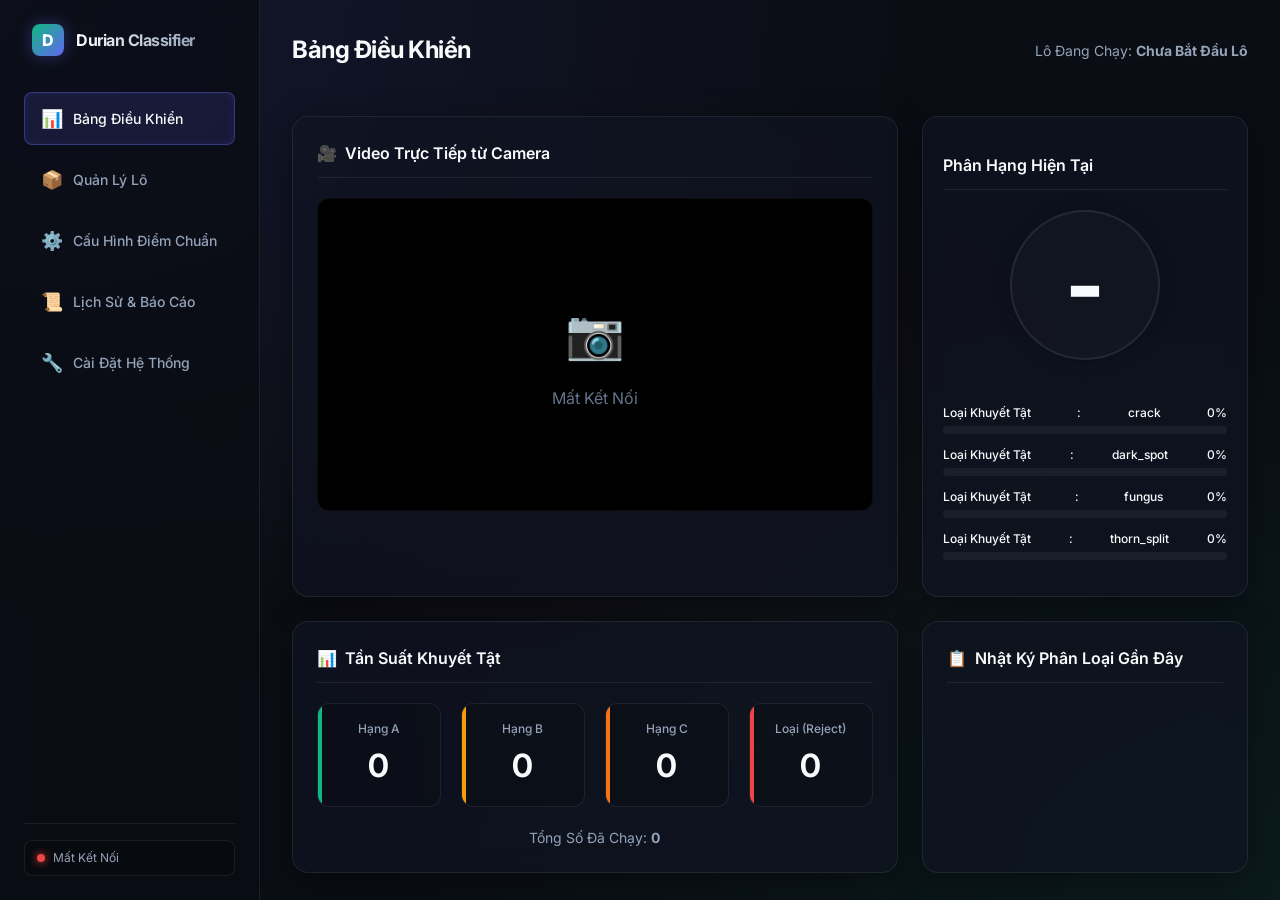
<file: ui/src/index.html>
<!DOCTYPE html>
<html lang="en">
<head>
    <meta charset="UTF-8">
    <meta name="viewport" content="width=device-width, initial-scale=1.0">
    <title data-i18n="app_title">Automated Durian Classifier</title>
    <link rel="stylesheet" href="css/main.css">
</head>
<body>
    <div class="app-container">
        <!-- Sidebar Navigation -->
        <aside class="sidebar">
            <div class="logo-container">
                <div class="logo-icon">D</div>
                <div class="logo-text">Durian Classifier</div>
            </div>
            
            <nav class="nav-menu">
                <li class="nav-item">
                    <a id="nav-dash-link" class="nav-link active" onclick="switchTab('dashboard')">
                        <span class="nav-icon">📊</span>
                        <span data-i18n="nav_dashboard">Dashboard</span>
                    </a>
                </li>
                <li class="nav-item">
                    <a id="nav-batch-link" class="nav-link" onclick="switchTab('batches')">
                        <span class="nav-icon">📦</span>
                        <span data-i18n="nav_batches">Batches</span>
                    </a>
                </li>
                <li class="nav-item">
                    <a id="nav-bench-link" class="nav-link" onclick="switchTab('benchmarks')">
                        <span class="nav-icon">⚙️</span>
                        <span data-i18n="nav_benchmarks">Benchmarks</span>
                    </a>
                </li>
                <li class="nav-item">
                    <a id="nav-hist-link" class="nav-link" onclick="switchTab('history')">
                        <span class="nav-icon">📜</span>
                        <span data-i18n="nav_history">History & Reports</span>
                    </a>
                </li>
                <li class="nav-item">
                    <a id="nav-settings-link" class="nav-link" onclick="switchTab('settings')">
                        <span class="nav-icon">🔧</span>
                        <span data-i18n="nav_settings">Settings</span>
                    </a>
                </li>
            </nav>

            <div class="sidebar-footer">
                <div class="status-badge">
                    <div id="ws-status-dot" class="status-dot"></div>
                    <span id="ws-status-text" data-i18n="status_disconnected">Disconnected</span>
                </div>
            </div>
        </aside>

        <!-- Main Workspace -->
        <main class="main-content">
            <!-- Alert Banner -->
            <div id="critical-alert-banner" class="alert-banner">
                <div class="alert-icon">⚠️</div>
                <div>
                    <h4 style="font-weight: 700; margin-bottom: 2px;">CRITICAL DEFECT DETECTED / PHÁT HIỆN LỖI NGHIÊM TRỌNG</h4>
                    <p style="font-size: 13px; opacity: 0.9;">Fungus or reject condition has triggered emergency mechanical reject diverter.</p>
                </div>
            </div>

            <!-- DASHBOARD PANEL -->
            <section id="panel-dashboard" class="tab-panel active">
                <div class="page-header">
                    <h1 class="page-title" data-i18n="nav_dashboard">Dashboard</h1>
                    <div style="font-size: 14px; color: var(--text-secondary);">
                        <span data-i18n="active_batch">Active Batch</span>: <strong id="dash-active-batch-id" data-i18n="no_active_batch">None</strong>
                    </div>
                </div>

                <div class="grid-2col">
                    <!-- Left: Camera Video Feed -->
                    <div class="panel">
                        <div class="panel-header">
                            <h2 class="panel-title">
                                <span>🎥</span> <span data-i18n="live_camera_feed">Live Camera Feed</span>
                            </h2>
                        </div>
                        <div class="video-wrapper">
                            <canvas id="live-canvas"></canvas>
                            <div id="video-placeholder" class="video-placeholder">
                                <span style="font-size: 48px;">📷</span>
                                <p data-i18n="status_disconnected">Disconnected from Live Video Stream</p>
                            </div>
                        </div>
                    </div>

                    <!-- Right: Current Grading Display -->
                    <div class="panel grade-panel">
                        <div class="panel-header" style="width: 100%;">
                            <h2 class="panel-title" data-i18n="current_grade">Current Grade</h2>
                        </div>
                        
                        <div id="huge-grade-badge" class="grade-badge-huge">-</div>
                        <div id="grade-reasons-container" class="defect-reasons" style="display: none;"></div>

                        <!-- Defect Confidence Bars -->
                        <div class="defect-list-items" style="margin-top: 24px;">
                            <div class="defect-item-progress">
                                <div class="defect-label-row">
                                    <span data-i18n="rule_defect">Defect</span>: <span>crack</span>
                                    <span id="conf-val-crack">0%</span>
                                </div>
                                <div class="progress-bar-bg">
                                    <div id="conf-bar-crack" class="progress-bar-fill" style="background-color: var(--color-grade-b);"></div>
                                </div>
                            </div>
                            <div class="defect-item-progress">
                                <div class="defect-label-row">
                                    <span data-i18n="rule_defect">Defect</span>: <span>dark_spot</span>
                                    <span id="conf-val-dark_spot">0%</span>
                                </div>
                                <div class="progress-bar-bg">
                                    <div id="conf-bar-dark_spot" class="progress-bar-fill" style="background-color: var(--color-grade-c);"></div>
                                </div>
                            </div>
                            <div class="defect-item-progress">
                                <div class="defect-label-row">
                                    <span data-i18n="rule_defect">Defect</span>: <span>fungus</span>
                                    <span id="conf-val-fungus">0%</span>
                                </div>
                                <div class="progress-bar-bg">
                                    <div id="conf-bar-fungus" class="progress-bar-fill" style="background-color: var(--color-reject);"></div>
                                </div>
                            </div>
                            <div class="defect-item-progress">
                                <div class="defect-label-row">
                                    <span data-i18n="rule_defect">Defect</span>: <span>thorn_split</span>
                                    <span id="conf-val-thorn_split">0%</span>
                                </div>
                                <div class="progress-bar-bg">
                                    <div id="conf-bar-thorn_split" class="progress-bar-fill" style="background-color: var(--color-grade-b);"></div>
                                </div>
                            </div>
                        </div>
                    </div>
                </div>

                <!-- Bottom: Total counts row & Recent Logs -->
                <div class="grid-2col">
                    <div class="panel">
                        <div class="panel-header">
                            <h2 class="panel-title">📊 <span data-i18n="defect_frequencies">Defect Frequency</span></h2>
                        </div>
                        <div class="grid-4col">
                            <div class="counter-card a">
                                <span class="counter-label" data-i18n="stats_grade_a">Grade A</span>
                                <span id="dash-count-a" class="counter-value">0</span>
                            </div>
                            <div class="counter-card b">
                                <span class="counter-label" data-i18n="stats_grade_b">Grade B</span>
                                <span id="dash-count-b" class="counter-value">0</span>
                            </div>
                            <div class="counter-card c">
                                <span class="counter-label" data-i18n="stats_grade_c">Grade C</span>
                                <span id="dash-count-c" class="counter-value">0</span>
                            </div>
                            <div class="counter-card reject">
                                <span class="counter-label" data-i18n="stats_reject">Reject</span>
                                <span id="dash-count-reject" class="counter-value">0</span>
                            </div>
                        </div>
                        <div style="margin-top: 20px; font-size: 14px; text-align: center; color: var(--text-secondary);">
                            <span data-i18n="stats_total">Total Processed</span>: <strong id="dash-total-count">0</strong>
                        </div>
                    </div>

                    <div class="panel">
                        <div class="panel-header">
                            <h2 class="panel-title">📋 <span data-i18n="recent_events">Recent Events</span></h2>
                        </div>
                        <div id="recent-events-list" class="event-list">
                            <!-- Events populated dynamically by event-handler -->
                        </div>
                    </div>
                </div>
            </section>

            <!-- BATCH MANAGER PANEL -->
            <section id="panel-batches" class="tab-panel">
                <div class="page-header">
                    <h1 class="page-title" data-i18n="nav_batches">Quản Lý Lô</h1>
                </div>

                <div class="grid-2col">
                    <!-- Start/Stop controls -->
                    <div class="panel">
                        <div class="panel-header">
                            <h2 class="panel-title">⚙️ <span data-i18n="start_batch">Start Batch</span></h2>
                        </div>
                        <form id="batch-form" onsubmit="handleBatchSubmit(event)">
                            <div class="form-group">
                                <label for="input-batch-id" data-i18n="batch_id">Batch ID</label>
                                <input type="text" id="input-batch-id" required>
                            </div>
                            <div class="form-group">
                                <label for="input-operator-id" data-i18n="operator_id">Operator ID</label>
                                <input type="text" id="input-operator-id" required>
                            </div>
                            <div class="form-group">
                                <label for="select-batch-benchmark" data-i18n="select_benchmark">Select Benchmark</label>
                                <select id="select-batch-benchmark" required>
                                    <!-- Dynamic benchmarks -->
                                </select>
                            </div>
                            <div style="display: flex; gap: 12px; margin-top: 24px;">
                                <button type="submit" id="btn-start-batch" class="btn btn-success" style="flex: 1;">
                                    <span data-i18n="start_batch">Start Batch</span>
                                </button>
                                <button type="button" id="btn-stop-batch" class="btn btn-danger" onclick="stopActiveBatch()" style="flex: 1;" disabled>
                                    <span data-i18n="stop_batch">Stop Batch</span>
                                </button>
                            </div>
                        </form>
                    </div>

                    <!-- Current Batch Status panel -->
                    <div class="panel">
                        <div class="panel-header">
                            <h2 class="panel-title">ℹ️ <span data-i18n="active_batch">Active Batch Info</span></h2>
                        </div>
                        <div style="display: flex; flex-direction: column; gap: 16px;">
                            <div class="compare-row">
                                <span data-i18n="batch_id">Batch ID</span>
                                <span id="info-batch-id" class="metric-val">-</span>
                            </div>
                            <div class="compare-row">
                                <span data-i18n="operator">Operator</span>
                                <span id="info-operator" class="metric-val">-</span>
                            </div>
                            <div class="compare-row">
                                <span data-i18n="select_benchmark">Benchmark</span>
                                <span id="info-benchmark" class="metric-val">-</span>
                            </div>
                            <div class="compare-row">
                                <span data-i18n="col_time">Start Time</span>
                                <span id="info-start-time" class="metric-val">-</span>
                            </div>
                            <div class="compare-row">
                                <span>Status</span>
                                <span id="info-status" class="metric-val" style="color: var(--color-reject);">STOPPED</span>
                            </div>
                        </div>
                    </div>
                </div>
            </section>

            <!-- BENCHMARK MANAGER PANEL -->
            <section id="panel-benchmarks" class="tab-panel">
                <div class="page-header">
                    <h1 class="page-title" data-i18n="benchmark_title">Benchmark Config</h1>
                    <button class="btn btn-primary" onclick="showNewBenchmarkForm()" data-i18n="btn_new_benchmark">New Benchmark</button>
                </div>

                <div class="grid-2col">
                    <!-- Left: list of benchmarks -->
                    <div class="panel" style="max-height: 500px; overflow-y: auto;">
                        <div class="panel-header">
                            <h2 class="panel-title">📁 Benchmark Profiles</h2>
                        </div>
                        <div id="benchmarks-list-group" style="display: flex; flex-direction: column; gap: 10px;">
                            <!-- Dynamic list -->
                        </div>
                    </div>

                    <!-- Right: Editor Form -->
                    <div class="panel" id="benchmark-editor-panel" style="display: none;">
                        <div class="panel-header">
                            <h2 class="panel-title" id="editor-title">Edit Benchmark</h2>
                        </div>
                        <form id="benchmark-edit-form" onsubmit="saveBenchmark(event)">
                            <input type="hidden" id="edit-benchmark-filename">
                            <div class="form-group">
                                <label for="edit-benchmark-name">Benchmark Name</label>
                                <input type="text" id="edit-benchmark-name" required>
                            </div>

                            <h3 style="font-size: 14px; margin: 16px 0 8px 0; font-weight: 700; color: var(--text-secondary);">DEFECT RULES</h3>
                            
                            <!-- Defect classes rules grid -->
                            <div style="display: flex; flex-direction: column; gap: 16px;">
                                <!-- CRACK -->
                                <div style="padding: 12px; background: rgba(0,0,0,0.1); border-radius: var(--radius-sm); border: 1px solid var(--border-color);">
                                    <div style="display: flex; justify-content: space-between; font-weight: 600; margin-bottom: 8px;">
                                        <span>Crack (Nứt vỏ)</span>
                                        <label><input type="checkbox" id="rule-force-crack"> Force Reject</label>
                                    </div>
                                    <div class="form-row">
                                        <div class="form-group">
                                            <label>Max A</label>
                                            <input type="number" id="rule-max-a-crack" min="0" value="0">
                                        </div>
                                        <div class="form-group">
                                            <label>Max B</label>
                                            <input type="number" id="rule-max-b-crack" min="0" value="0">
                                        </div>
                                        <div class="form-group">
                                            <label>Max C</label>
                                            <input type="number" id="rule-max-c-crack" min="0" value="1">
                                        </div>
                                    </div>
                                    <div class="slider-group">
                                        <div class="slider-labels">
                                            <span data-i18n="rule_max_area">Max Area Ratio</span>
                                            <span id="area-val-crack">2%</span>
                                        </div>
                                        <input type="range" id="rule-area-crack" min="0" max="100" value="2" oninput="document.getElementById('area-val-crack').innerText = this.value + '%'">
                                    </div>
                                </div>

                                <!-- DARK SPOT -->
                                <div style="padding: 12px; background: rgba(0,0,0,0.1); border-radius: var(--radius-sm); border: 1px solid var(--border-color);">
                                    <div style="display: flex; justify-content: space-between; font-weight: 600; margin-bottom: 8px;">
                                        <span>Dark Spot (Đốm đen)</span>
                                        <label><input type="checkbox" id="rule-force-dark_spot"> Force Reject</label>
                                    </div>
                                    <div class="form-row">
                                        <div class="form-group">
                                            <label>Max A</label>
                                            <input type="number" id="rule-max-a-dark_spot" min="0" value="0">
                                        </div>
                                        <div class="form-group">
                                            <label>Max B</label>
                                            <input type="number" id="rule-max-b-dark_spot" min="0" value="1">
                                        </div>
                                        <div class="form-group">
                                            <label>Max C</label>
                                            <input type="number" id="rule-max-c-dark_spot" min="0" value="2">
                                        </div>
                                    </div>
                                    <div class="slider-group">
                                        <div class="slider-labels">
                                            <span data-i18n="rule_max_area">Max Area Ratio</span>
                                            <span id="area-val-dark_spot">5%</span>
                                        </div>
                                        <input type="range" id="rule-area-dark_spot" min="0" max="100" value="5" oninput="document.getElementById('area-val-dark_spot').innerText = this.value + '%'">
                                    </div>
                                </div>

                                <!-- FUNGUS -->
                                <div style="padding: 12px; background: rgba(0,0,0,0.1); border-radius: var(--radius-sm); border: 1px solid var(--border-color);">
                                    <div style="display: flex; justify-content: space-between; font-weight: 600; margin-bottom: 8px;">
                                        <span>Fungus (Nấm bệnh)</span>
                                        <label><input type="checkbox" id="rule-force-fungus" checked> Force Reject</label>
                                    </div>
                                    <div class="form-row">
                                        <div class="form-group">
                                            <label>Max A</label>
                                            <input type="number" id="rule-max-a-fungus" min="0" value="0">
                                        </div>
                                        <div class="form-group">
                                            <label>Max B</label>
                                            <input type="number" id="rule-max-b-fungus" min="0" value="0">
                                        </div>
                                        <div class="form-group">
                                            <label>Max C</label>
                                            <input type="number" id="rule-max-c-fungus" min="0" value="0">
                                        </div>
                                    </div>
                                    <div class="slider-group">
                                        <div class="slider-labels">
                                            <span data-i18n="rule_max_area">Max Area Ratio</span>
                                            <span id="area-val-fungus">0%</span>
                                        </div>
                                        <input type="range" id="rule-area-fungus" min="0" max="100" value="0" oninput="document.getElementById('area-val-fungus').innerText = this.value + '%'">
                                    </div>
                                </div>

                                <!-- THORN SPLIT -->
                                <div style="padding: 12px; background: rgba(0,0,0,0.1); border-radius: var(--radius-sm); border: 1px solid var(--border-color);">
                                    <div style="display: flex; justify-content: space-between; font-weight: 600; margin-bottom: 8px;">
                                        <span>Thorn Split (Bể gai)</span>
                                        <label><input type="checkbox" id="rule-force-thorn_split"> Force Reject</label>
                                    </div>
                                    <div class="form-row">
                                        <div class="form-group">
                                            <label>Max A</label>
                                            <input type="number" id="rule-max-a-thorn_split" min="0" value="0">
                                        </div>
                                        <div class="form-group">
                                            <label>Max B</label>
                                            <input type="number" id="rule-max-b-thorn_split" min="0" value="1">
                                        </div>
                                        <div class="form-group">
                                            <label>Max C</label>
                                            <input type="number" id="rule-max-c-thorn_split" min="0" value="2">
                                        </div>
                                    </div>
                                    <div class="slider-group">
                                        <div class="slider-labels">
                                            <span data-i18n="rule_max_area">Max Area Ratio</span>
                                            <span id="area-val-thorn_split">8%</span>
                                        </div>
                                        <input type="range" id="rule-area-thorn_split" min="0" max="100" value="8" oninput="document.getElementById('area-val-thorn_split').innerText = this.value + '%'">
                                    </div>
                                </div>
                            </div>

                            <div style="display: flex; gap: 12px; margin-top: 24px;">
                                <button type="submit" class="btn btn-primary" style="flex: 1;">Save</button>
                                <button type="button" class="btn btn-secondary" onclick="document.getElementById('benchmark-editor-panel').style.display='none'">Cancel</button>
                                <button type="button" id="btn-delete-benchmark" class="btn btn-danger" onclick="deleteBenchmark()">Delete</button>
                            </div>
                        </form>
                    </div>
                </div>
            </section>

            <!-- HISTORY & REPORTS PANEL -->
            <section id="panel-history" class="tab-panel">
                <div class="page-header">
                    <h1 class="page-title" data-i18n="history_title">Detection History Logs</h1>
                </div>

                <div class="panel">
                    <div style="display: flex; gap: 16px; margin-bottom: 20px;">
                        <input type="text" id="history-search-input" data-i18n-placeholder="search_placeholder" placeholder="Search by Batch ID..." style="flex: 1;">
                        <button class="btn btn-primary" onclick="searchHistory()">Search</button>
                    </div>

                    <div class="table-container">
                        <table id="history-table">
                            <thead>
                                <tr>
                                    <th data-i18n="col_id">STT</th>
                                    <th data-i18n="col_time">Timestamp</th>
                                    <th data-i18n="col_batch">Batch ID</th>
                                    <th data-i18n="col_grade">Grade</th>
                                    <th data-i18n="col_defects">Defects Found</th>
                                    <th data-i18n="col_confidence">Confidence</th>
                                </tr>
                            </thead>
                            <tbody id="history-table-body">
                                <!-- Populated dynamically -->
                            </tbody>
                        </table>
                    </div>

                    <!-- Pagination -->
                    <div class="pagination">
                        <button id="btn-prev-page" class="btn btn-secondary" onclick="changePage(-1)">Prev</button>
                        <span id="page-num-indicator" class="page-info">Page 1</span>
                        <button id="btn-next-page" class="btn btn-secondary" onclick="changePage(1)">Next</button>
                    </div>

                    <!-- Report Download Buttons -->
                    <div style="display: flex; gap: 16px; margin-top: 24px; border-top: 1px solid var(--border-color); padding-top: 20px;">
                        <button class="btn btn-success" onclick="downloadReport('excel')">
                            📊 <span data-i18n="btn_download_excel">Download Excel</span>
                        </button>
                        <button class="btn btn-secondary" onclick="downloadReport('pdf')">
                            📄 <span data-i18n="btn_download_pdf">Download PDF</span>
                        </button>
                    </div>
                </div>
            </section>

            <!-- SETTINGS PANEL -->
            <section id="panel-settings" class="tab-panel">
                <div class="page-header">
                    <h1 class="page-title" data-i18n="settings_title">System Settings</h1>
                </div>

                <div class="grid-2col">
                    <!-- Left: Camera Source, Thresholds & i18n -->
                    <div class="panel">
                        <div class="panel-header">
                            <h2 class="panel-title">⚙️ App Settings</h2>
                        </div>
                        <form id="settings-form" onsubmit="saveAppSettings(event)">
                            <div class="form-group">
                                <label data-i18n="lang_label">Language</label>
                                <select id="settings-lang-select" onchange="setLanguage(this.value)">
                                    <option value="vi">Tiếng Việt</option>
                                    <option value="en">English</option>
                                </select>
                            </div>
                            <div class="form-group">
                                <label data-i18n="camera_source">Camera Source</label>
                                <select id="settings-cam-source" onchange="toggleCameraFields(this.value)">
                                    <option value="usb">USB UVC Camera</option>
                                    <option value="rtsp">RTSP IP Camera</option>
                                </select>
                            </div>
                            <div id="settings-usb-group" class="form-group">
                                <label data-i18n="camera_id">USB Device ID</label>
                                <input type="number" id="settings-usb-id" min="0" value="0">
                            </div>
                            <div id="settings-rtsp-group" class="form-group" style="display: none;">
                                <label data-i18n="rtsp_url">RTSP Stream URL</label>
                                <input type="text" id="settings-rtsp-url">
                            </div>
                            <div class="form-group">
                                <label data-i18n="motion_thresh">Motion Threshold</label>
                                <div class="slider-group">
                                    <div class="slider-labels">
                                        <span>Sensitivity</span>
                                        <span id="motion-thresh-val">25</span>
                                    </div>
                                    <input type="range" id="settings-motion-thresh" min="5" max="100" value="25" oninput="document.getElementById('motion-thresh-val').innerText = this.value">
                                </div>
                            </div>
                            <button type="submit" class="btn btn-primary" style="margin-top: 12px; width: 100%;">
                                <span data-i18n="save_settings">Save Settings</span>
                            </button>
                        </form>
                    </div>

                    <!-- Right: OTA Updates panel & System Health -->
                    <div style="display: flex; flex-direction: column; gap: 24px;">
                        <!-- System Health / Status -->
                        <div class="panel">
                            <div class="panel-header">
                                <h2 class="panel-title">🛡️ System Status</h2>
                            </div>
                            <div style="display: flex; flex-direction: column; gap: 12px; font-size: 13px;">
                                <div class="compare-row">
                                    <span>Engine Backend</span>
                                    <span id="health-backend" class="metric-val">Loading...</span>
                                </div>
                                <div class="compare-row">
                                    <span>Active Model</span>
                                    <span id="health-model" class="metric-val">Loading...</span>
                                </div>
                                <div class="compare-row">
                                    <span>Average Latency</span>
                                    <span id="health-latency" class="metric-val">Loading...</span>
                                </div>
                                <div class="compare-row">
                                    <span>DB Backup Status</span>
                                    <span id="health-backup" class="metric-val">Enabled</span>
                                </div>
                            </div>
                        </div>

                        <!-- OTA updates -->
                        <div class="panel">
                            <div class="panel-header">
                                <h2 class="panel-title">🔄 <span data-i18n="ota_updates">OTA Model Updates</span></h2>
                            </div>
                            <div id="ota-loading-indicator" style="display: none; text-align: center; padding: 20px;">
                                <span>🔄</span> Checking for pending updates...
                            </div>
                            <div id="ota-empty-state" style="text-align: center; color: var(--text-muted); padding: 12px 0;">
                                <span data-i18n="no_pending_updates">System is up to date.</span>
                            </div>
                            <!-- Compare panel -->
                            <div id="ota-compare-panel" style="display: none;">
                                <p style="font-size: 13px; color: var(--text-secondary); margin-bottom: 12px;">
                                    <span data-i18n="pending_model">New model version is available!</span>
                                </p>
                                <div class="compare-container">
                                    <!-- Current Model -->
                                    <div class="compare-box">
                                        <div class="compare-title">Current Model</div>
                                        <div class="compare-row">
                                            <span>Recall</span>
                                            <span id="ota-curr-recall" class="metric-val">84.2%</span>
                                        </div>
                                        <div class="compare-row">
                                            <span>mAP@50</span>
                                            <span id="ota-curr-map" class="metric-val">71.0%</span>
                                        </div>
                                        <div class="compare-row">
                                            <span>Latency</span>
                                            <span id="ota-curr-latency" class="metric-val">120ms</span>
                                        </div>
                                    </div>
                                    <!-- New Model -->
                                    <div class="compare-box highlight">
                                        <div class="compare-title" style="color: var(--color-grade-a);">New Model (OTA)</div>
                                        <div class="compare-row">
                                            <span>Recall</span>
                                            <span id="ota-new-recall" class="metric-val better">89.5%</span>
                                        </div>
                                        <div class="compare-row">
                                            <span>mAP@50</span>
                                            <span id="ota-new-map" class="metric-val better">75.6%</span>
                                        </div>
                                        <div class="compare-row">
                                            <span>Latency</span>
                                            <span id="ota-new-latency" class="metric-val">115ms</span>
                                        </div>
                                    </div>
                                </div>
                                <div style="display: flex; gap: 12px;">
                                    <button class="btn btn-success" id="ota-btn-approve" onclick="approveOTA()" style="flex: 1;">
                                        <span data-i18n="btn_approve">Approve Update</span>
                                    </button>
                                    <button class="btn btn-danger" id="ota-btn-reject" onclick="rejectOTA()" style="flex: 1;">
                                        <span data-i18n="btn_reject">Reject Update</span>
                                    </button>
                                </div>
                            </div>
                        </div>
                    </div>
                </div>
            </section>
        </main>
    </div>

    <!-- Scripts loading -->
    <script src="js/i18n.js"></script>
    <script src="js/components/live-feed.js"></script>
    <script src="js/components/grade-display.js"></script>
    <script src="js/components/batch-controls.js"></script>
    <script src="js/components/detection-history.js"></script>
    <script src="js/components/benchmark-manager.js"></script>
    <script src="js/components/model-update-panel.js"></script>
    <script src="js/components/settings-panel.js"></script>
    <script src="js/app.js"></script>
</body>
</html>
</file>
<file: ui/src/css/main.css>
@import url('https://fonts.googleapis.com/css2?family=Inter:wght@300;400;500;600;700;800&display=swap');

:root {
    --bg-primary: #0a0d14;
    --bg-secondary: rgba(16, 20, 35, 0.65);
    --bg-surface: rgba(26, 32, 53, 0.45);
    --bg-surface-hover: rgba(36, 44, 71, 0.6);
    
    --border-color: rgba(255, 255, 255, 0.08);
    --border-color-active: rgba(99, 102, 241, 0.4);
    
    --text-primary: #f8fafc;
    --text-secondary: #94a3b8;
    --text-muted: #64748b;
    
    --color-primary: #6366f1; /* Indigo */
    --color-primary-glow: rgba(99, 102, 241, 0.15);
    
    /* Grade Colors */
    --color-grade-a: #10b981; /* Emerald Green */
    --color-grade-a-glow: rgba(16, 185, 129, 0.2);
    
    --color-grade-b: #f59e0b; /* Amber */
    --color-grade-b-glow: rgba(245, 158, 11, 0.2);
    
    --color-grade-c: #f97316; /* Orange */
    --color-grade-c-glow: rgba(249, 115, 22, 0.2);
    
    --color-reject: #ef4444; /* Red */
    --color-reject-glow: rgba(239, 68, 68, 0.25);
    
    --font-sans: 'Inter', -apple-system, BlinkMacSystemFont, "Segoe UI", Roboto, Helvetica, Arial, sans-serif;
    --shadow-premium: 0 8px 32px 0 rgba(0, 0, 0, 0.37);
    --blur-glass: blur(12px);
    --radius-lg: 16px;
    --radius-md: 12px;
    --radius-sm: 8px;
}

* {
    box-sizing: border-box;
    margin: 0;
    padding: 0;
}

body {
    background-color: var(--bg-primary);
    background-image: 
        radial-gradient(at 0% 0%, rgba(99, 102, 241, 0.12) 0px, transparent 50%),
        radial-gradient(at 100% 100%, rgba(16, 185, 129, 0.08) 0px, transparent 50%),
        radial-gradient(at 50% 50%, rgba(239, 68, 68, 0.04) 0px, transparent 60%);
    background-attachment: fixed;
    color: var(--text-primary);
    font-family: var(--font-sans);
    min-height: 100vh;
    overflow-x: hidden;
    line-height: 1.5;
    -webkit-font-smoothing: antialiased;
}

/* App Layout */
.app-container {
    display: grid;
    grid-template-columns: 260px 1fr;
    min-height: 100vh;
}

/* Sidebar Navigation */
.sidebar {
    background: rgba(10, 13, 20, 0.8);
    backdrop-filter: var(--blur-glass);
    -webkit-backdrop-filter: var(--blur-glass);
    border-right: 1px solid var(--border-color);
    padding: 24px;
    display: flex;
    flex-direction: column;
    height: 100vh;
    position: sticky;
    top: 0;
}

.logo-container {
    display: flex;
    align-items: center;
    gap: 12px;
    margin-bottom: 36px;
    padding-left: 8px;
}

.logo-icon {
    width: 32px;
    height: 32px;
    background: linear-gradient(135deg, var(--color-grade-a), var(--color-primary));
    border-radius: var(--radius-sm);
    display: flex;
    align-items: center;
    justify-content: center;
    box-shadow: 0 0 16px rgba(99, 102, 241, 0.4);
    font-weight: 800;
    font-size: 16px;
    color: white;
}

.logo-text {
    font-size: 16px;
    font-weight: 700;
    letter-spacing: -0.5px;
    background: linear-gradient(to right, #ffffff, #94a3b8);
    -webkit-background-clip: text;
    -webkit-text-fill-color: transparent;
}

.nav-menu {
    list-style: none;
    display: flex;
    flex-direction: column;
    gap: 8px;
    flex-grow: 1;
}

.nav-item {
    width: 100%;
}

.nav-link {
    display: flex;
    align-items: center;
    gap: 12px;
    padding: 12px 16px;
    color: var(--text-secondary);
    text-decoration: none;
    font-weight: 500;
    font-size: 14px;
    border-radius: var(--radius-sm);
    transition: all 0.2s ease;
    cursor: pointer;
    border: 1px solid transparent;
}

.nav-link:hover {
    color: var(--text-primary);
    background: var(--bg-surface-hover);
    border-color: rgba(255, 255, 255, 0.03);
}

.nav-link.active {
    color: var(--text-primary);
    background: var(--color-primary-glow);
    border-color: var(--border-color-active);
    box-shadow: inset 0 0 8px rgba(99, 102, 241, 0.1);
}

.nav-icon {
    font-size: 18px;
    width: 20px;
    text-align: center;
}

/* Sidebar Footer / Connection Status */
.sidebar-footer {
    border-top: 1px solid var(--border-color);
    padding-top: 16px;
    margin-top: auto;
}

.status-badge {
    display: flex;
    align-items: center;
    gap: 8px;
    font-size: 12px;
    color: var(--text-secondary);
    background: rgba(0, 0, 0, 0.2);
    padding: 8px 12px;
    border-radius: var(--radius-sm);
    border: 1px solid var(--border-color);
}

.status-dot {
    width: 8px;
    height: 8px;
    border-radius: 50%;
    background-color: var(--color-reject);
    box-shadow: 0 0 8px var(--color-reject);
}

.status-dot.connected {
    background-color: var(--color-grade-a);
    box-shadow: 0 0 8px var(--color-grade-a);
    animation: pulse 2s infinite;
}

/* Main Content Area */
.main-content {
    padding: 32px;
    height: 100vh;
    overflow-y: auto;
    display: flex;
    flex-direction: column;
}

/* Page Headers */
.page-header {
    display: flex;
    justify-content: space-between;
    align-items: center;
    margin-bottom: 24px;
}

.page-title {
    font-size: 24px;
    font-weight: 700;
    color: var(--text-primary);
    letter-spacing: -0.5px;
}

/* Tab Panel Management */
.tab-panel {
    display: none;
    flex-direction: column;
    gap: 24px;
    animation: fadeIn 0.3s ease-in-out forwards;
}

.tab-panel.active {
    display: flex;
}

/* Glass Panels */
.panel {
    background: var(--bg-secondary);
    backdrop-filter: var(--blur-glass);
    -webkit-backdrop-filter: var(--blur-glass);
    border: 1px solid var(--border-color);
    border-radius: var(--radius-lg);
    padding: 24px;
    box-shadow: var(--shadow-premium);
}

.panel-header {
    display: flex;
    justify-content: space-between;
    align-items: center;
    margin-bottom: 20px;
    border-bottom: 1px solid var(--border-color);
    padding-bottom: 12px;
}

.panel-title {
    font-size: 16px;
    font-weight: 600;
    color: var(--text-primary);
    display: flex;
    align-items: center;
    gap: 8px;
}

/* GRID LAYOUTS */
.grid-2col {
    display: grid;
    grid-template-columns: 1.3fr 0.7fr;
    gap: 24px;
}

.grid-3col {
    display: grid;
    grid-template-columns: repeat(3, 1fr);
    gap: 24px;
}

.grid-4col {
    display: grid;
    grid-template-columns: repeat(4, 1fr);
    gap: 20px;
}

@media (max-width: 1200px) {
    .grid-2col {
        grid-template-columns: 1fr;
    }
    .grid-3col {
        grid-template-columns: 1fr;
    }
    .grid-4col {
        grid-template-columns: repeat(2, 1fr);
    }
}

/* Live Video Panel */
.video-wrapper {
    position: relative;
    width: 100%;
    aspect-ratio: 16/9;
    background: #000;
    border-radius: var(--radius-md);
    overflow: hidden;
    border: 1px solid rgba(255, 255, 255, 0.05);
}

#live-canvas {
    width: 100%;
    height: 100%;
    object-fit: contain;
    display: block;
}

.video-placeholder {
    position: absolute;
    top: 0;
    left: 0;
    width: 100%;
    height: 100%;
    display: flex;
    flex-direction: column;
    align-items: center;
    justify-content: center;
    gap: 16px;
    color: var(--text-muted);
}

.video-placeholder svg {
    width: 48px;
    height: 48px;
    opacity: 0.5;
}

/* Current Grade Display */
.grade-panel {
    display: flex;
    flex-direction: column;
    align-items: center;
    justify-content: center;
    text-align: center;
    padding: 36px 20px;
    position: relative;
}

.grade-badge-huge {
    font-size: 84px;
    font-weight: 800;
    line-height: 1;
    width: 150px;
    height: 150px;
    border-radius: 50%;
    display: flex;
    align-items: center;
    justify-content: center;
    margin-bottom: 20px;
    background: rgba(255, 255, 255, 0.02);
    border: 2px solid var(--border-color);
    box-shadow: 0 0 20px rgba(0,0,0,0.2);
    transition: all 0.3s cubic-bezier(0.34, 1.56, 0.64, 1);
}

/* Grade Color States */
.grade-badge-huge.grade-a {
    color: var(--color-grade-a);
    border-color: var(--color-grade-a);
    background: var(--color-grade-a-glow);
    box-shadow: 0 0 35px var(--color-grade-a-glow);
}

.grade-badge-huge.grade-b {
    color: var(--color-grade-b);
    border-color: var(--color-grade-b);
    background: var(--color-grade-b-glow);
    box-shadow: 0 0 35px var(--color-grade-b-glow);
}

.grade-badge-huge.grade-c {
    color: var(--color-grade-c);
    border-color: var(--color-grade-c);
    background: var(--color-grade-c-glow);
    box-shadow: 0 0 35px var(--color-grade-c-glow);
}

.grade-badge-huge.grade-reject {
    color: var(--color-reject);
    border-color: var(--color-reject);
    background: var(--color-reject-glow);
    box-shadow: 0 0 35px var(--color-reject-glow);
    animation: pulse-reject 1s infinite alternate;
}

.defect-reasons {
    font-size: 14px;
    color: var(--text-secondary);
    background: rgba(0, 0, 0, 0.2);
    padding: 8px 16px;
    border-radius: var(--radius-sm);
    margin-top: 10px;
    max-width: 90%;
    text-align: center;
}

/* Running Counters Cards */
.counter-card {
    display: flex;
    flex-direction: column;
    align-items: center;
    padding: 16px;
    background: rgba(0, 0, 0, 0.15);
    border: 1px solid var(--border-color);
    border-radius: var(--radius-md);
    position: relative;
    overflow: hidden;
}

.counter-card::before {
    content: '';
    position: absolute;
    top: 0;
    left: 0;
    width: 4px;
    height: 100%;
}

.counter-card.a::before { background-color: var(--color-grade-a); }
.counter-card.b::before { background-color: var(--color-grade-b); }
.counter-card.c::before { background-color: var(--color-grade-c); }
.counter-card.reject::before { background-color: var(--color-reject); }

.counter-value {
    font-size: 32px;
    font-weight: 700;
    margin-top: 4px;
}

.counter-label {
    font-size: 12px;
    font-weight: 500;
    color: var(--text-secondary);
}

/* Form Controls & Inputs */
.form-group {
    display: flex;
    flex-direction: column;
    gap: 8px;
    margin-bottom: 16px;
}

.form-row {
    display: grid;
    grid-template-columns: 1fr 1fr;
    gap: 16px;
}

label {
    font-size: 12px;
    font-weight: 600;
    color: var(--text-secondary);
    text-transform: uppercase;
    letter-spacing: 0.5px;
}

input, select, textarea {
    background: rgba(10, 13, 20, 0.7);
    border: 1px solid var(--border-color);
    border-radius: var(--radius-sm);
    color: var(--text-primary);
    padding: 12px 16px;
    font-size: 14px;
    transition: all 0.2s ease;
    font-family: var(--font-sans);
}

input:focus, select:focus, textarea:focus {
    outline: none;
    border-color: var(--color-primary);
    box-shadow: 0 0 0 3px rgba(99, 102, 241, 0.15);
}

/* Buttons */
.btn {
    display: inline-flex;
    align-items: center;
    justify-content: center;
    gap: 8px;
    padding: 12px 24px;
    font-size: 14px;
    font-weight: 600;
    border-radius: var(--radius-sm);
    cursor: pointer;
    transition: all 0.2s ease;
    border: 1px solid transparent;
    font-family: var(--font-sans);
}

.btn-primary {
    background: var(--color-primary);
    color: white;
    box-shadow: 0 4px 12px rgba(99, 102, 241, 0.3);
}

.btn-primary:hover {
    background: #4f46e5;
    transform: translateY(-1px);
    box-shadow: 0 6px 16px rgba(99, 102, 241, 0.4);
}

.btn-secondary {
    background: var(--bg-surface);
    border-color: var(--border-color);
    color: var(--text-primary);
}

.btn-secondary:hover {
    background: var(--bg-surface-hover);
    color: white;
}

.btn-success {
    background: var(--color-grade-a);
    color: white;
    box-shadow: 0 4px 12px rgba(16, 185, 129, 0.2);
}

.btn-success:hover {
    background: #059669;
    transform: translateY(-1px);
}

.btn-danger {
    background: var(--color-reject);
    color: white;
    box-shadow: 0 4px 12px rgba(239, 68, 68, 0.2);
}

.btn-danger:hover {
    background: #dc2626;
    transform: translateY(-1px);
}

.btn:disabled {
    opacity: 0.5;
    cursor: not-allowed;
    transform: none !important;
    box-shadow: none !important;
}

/* Event Logs / Lists */
.event-list {
    display: flex;
    flex-direction: column;
    gap: 12px;
    max-height: 380px;
    overflow-y: auto;
    padding-right: 4px;
}

.event-item {
    background: rgba(0, 0, 0, 0.15);
    border: 1px solid var(--border-color);
    border-radius: var(--radius-sm);
    padding: 12px 16px;
    display: flex;
    justify-content: space-between;
    align-items: center;
    font-size: 13px;
    animation: slideIn 0.2s ease-out forwards;
}

.event-details {
    display: flex;
    flex-direction: column;
    gap: 2px;
}

.event-time {
    color: var(--text-muted);
    font-size: 11px;
}

.event-grade {
    padding: 4px 10px;
    border-radius: 20px;
    font-weight: 700;
    font-size: 12px;
}

.event-grade.a { background: var(--color-grade-a-glow); color: var(--color-grade-a); border: 1px solid rgba(16, 185, 129, 0.3); }
.event-grade.b { background: var(--color-grade-b-glow); color: var(--color-grade-b); border: 1px solid rgba(245, 158, 11, 0.3); }
.event-grade.c { background: var(--color-grade-c-glow); color: var(--color-grade-c); border: 1px solid rgba(249, 115, 22, 0.3); }
.event-grade.reject { background: var(--color-reject-glow); color: var(--color-reject); border: 1px solid rgba(239, 68, 68, 0.3); }

/* Table styling */
.table-container {
    overflow-x: auto;
    margin-top: 12px;
}

table {
    width: 100%;
    border-collapse: collapse;
    text-align: left;
    font-size: 14px;
}

th {
    background: rgba(0,0,0,0.25);
    color: var(--text-secondary);
    font-weight: 600;
    padding: 14px 16px;
    border-bottom: 2px solid var(--border-color);
    font-size: 12px;
    text-transform: uppercase;
    letter-spacing: 0.5px;
}

td {
    padding: 14px 16px;
    border-bottom: 1px solid var(--border-color);
    color: var(--text-primary);
}

tr:hover td {
    background: rgba(255, 255, 255, 0.01);
}

/* Custom list items for defects */
.defect-list-items {
    display: flex;
    flex-direction: column;
    gap: 12px;
    width: 100%;
}

.defect-item-progress {
    display: flex;
    flex-direction: column;
    gap: 4px;
}

.defect-label-row {
    display: flex;
    justify-content: space-between;
    font-size: 12px;
    font-weight: 500;
}

.progress-bar-bg {
    width: 100%;
    height: 8px;
    background: rgba(255, 255, 255, 0.05);
    border-radius: 4px;
    overflow: hidden;
}

.progress-bar-fill {
    height: 100%;
    background-color: var(--color-primary);
    border-radius: 4px;
    width: 0%;
    transition: width 0.3s ease;
}

/* Alert Banner */
.alert-banner {
    background: rgba(239, 68, 68, 0.15);
    border: 1px solid var(--color-reject);
    border-radius: var(--radius-md);
    padding: 16px 20px;
    display: none;
    align-items: center;
    gap: 16px;
    color: var(--text-primary);
    animation: flash-red-banner 0.5s infinite alternate;
}

.alert-banner.active {
    display: flex;
}

.alert-icon {
    width: 24px;
    height: 24px;
    color: var(--color-reject);
    flex-shrink: 0;
}

/* Settings Slider Style */
.slider-group {
    display: flex;
    flex-direction: column;
    gap: 6px;
    margin-bottom: 16px;
}

.slider-labels {
    display: flex;
    justify-content: space-between;
    font-size: 12px;
    color: var(--text-secondary);
}

input[type="range"] {
    width: 100%;
    padding: 0;
    height: 6px;
    background: rgba(255, 255, 255, 0.1);
    border: none;
    border-radius: 3px;
    cursor: pointer;
}

input[type="range"]::-webkit-slider-thumb {
    -webkit-appearance: none;
    width: 16px;
    height: 16px;
    border-radius: 50%;
    background: var(--color-primary);
    box-shadow: 0 0 10px rgba(99, 102, 241, 0.5);
}

/* OTA Update Panel Compare styles */
.compare-container {
    display: grid;
    grid-template-columns: 1fr 1fr;
    gap: 20px;
    margin-bottom: 20px;
}

.compare-box {
    background: rgba(0,0,0,0.2);
    border: 1px solid var(--border-color);
    border-radius: var(--radius-md);
    padding: 16px;
}

.compare-box.highlight {
    border-color: var(--color-grade-a);
    background: rgba(16, 185, 129, 0.03);
}

.compare-title {
    font-size: 14px;
    font-weight: 700;
    margin-bottom: 12px;
    color: var(--text-secondary);
}

.compare-row {
    display: flex;
    justify-content: space-between;
    font-size: 13px;
    padding: 6px 0;
    border-bottom: 1px solid rgba(255, 255, 255, 0.03);
}

.compare-row:last-child {
    border-bottom: none;
}

.metric-val {
    font-weight: 600;
}

.metric-val.better {
    color: var(--color-grade-a);
}

/* Pagination */
.pagination {
    display: flex;
    justify-content: center;
    align-items: center;
    gap: 12px;
    margin-top: 20px;
}

.page-info {
    font-size: 13px;
    color: var(--text-secondary);
}

/* Scrollbar styling */
::-webkit-scrollbar {
    width: 6px;
    height: 6px;
}

::-webkit-scrollbar-track {
    background: rgba(0,0,0,0.1);
}

::-webkit-scrollbar-thumb {
    background: rgba(255, 255, 255, 0.1);
    border-radius: 3px;
}

::-webkit-scrollbar-thumb:hover {
    background: rgba(255, 255, 255, 0.2);
}

/* ANIMATIONS */
@keyframes fadeIn {
    from { opacity: 0; transform: translateY(4px); }
    to { opacity: 1; transform: translateY(0); }
}

@keyframes slideIn {
    from { opacity: 0; transform: translateX(20px); }
    to { opacity: 1; transform: translateX(0); }
}

@keyframes pulse {
    0% { transform: scale(1); opacity: 1; }
    50% { transform: scale(1.1); opacity: 0.8; }
    100% { transform: scale(1); opacity: 1; }
}

@keyframes pulse-reject {
    from { box-shadow: 0 0 10px var(--color-reject-glow); }
    to { box-shadow: 0 0 40px rgba(239, 68, 68, 0.4); }
}

@keyframes flash-red-banner {
    from { background: rgba(239, 68, 68, 0.12); }
    to { background: rgba(239, 68, 68, 0.22); }
}
</file>
